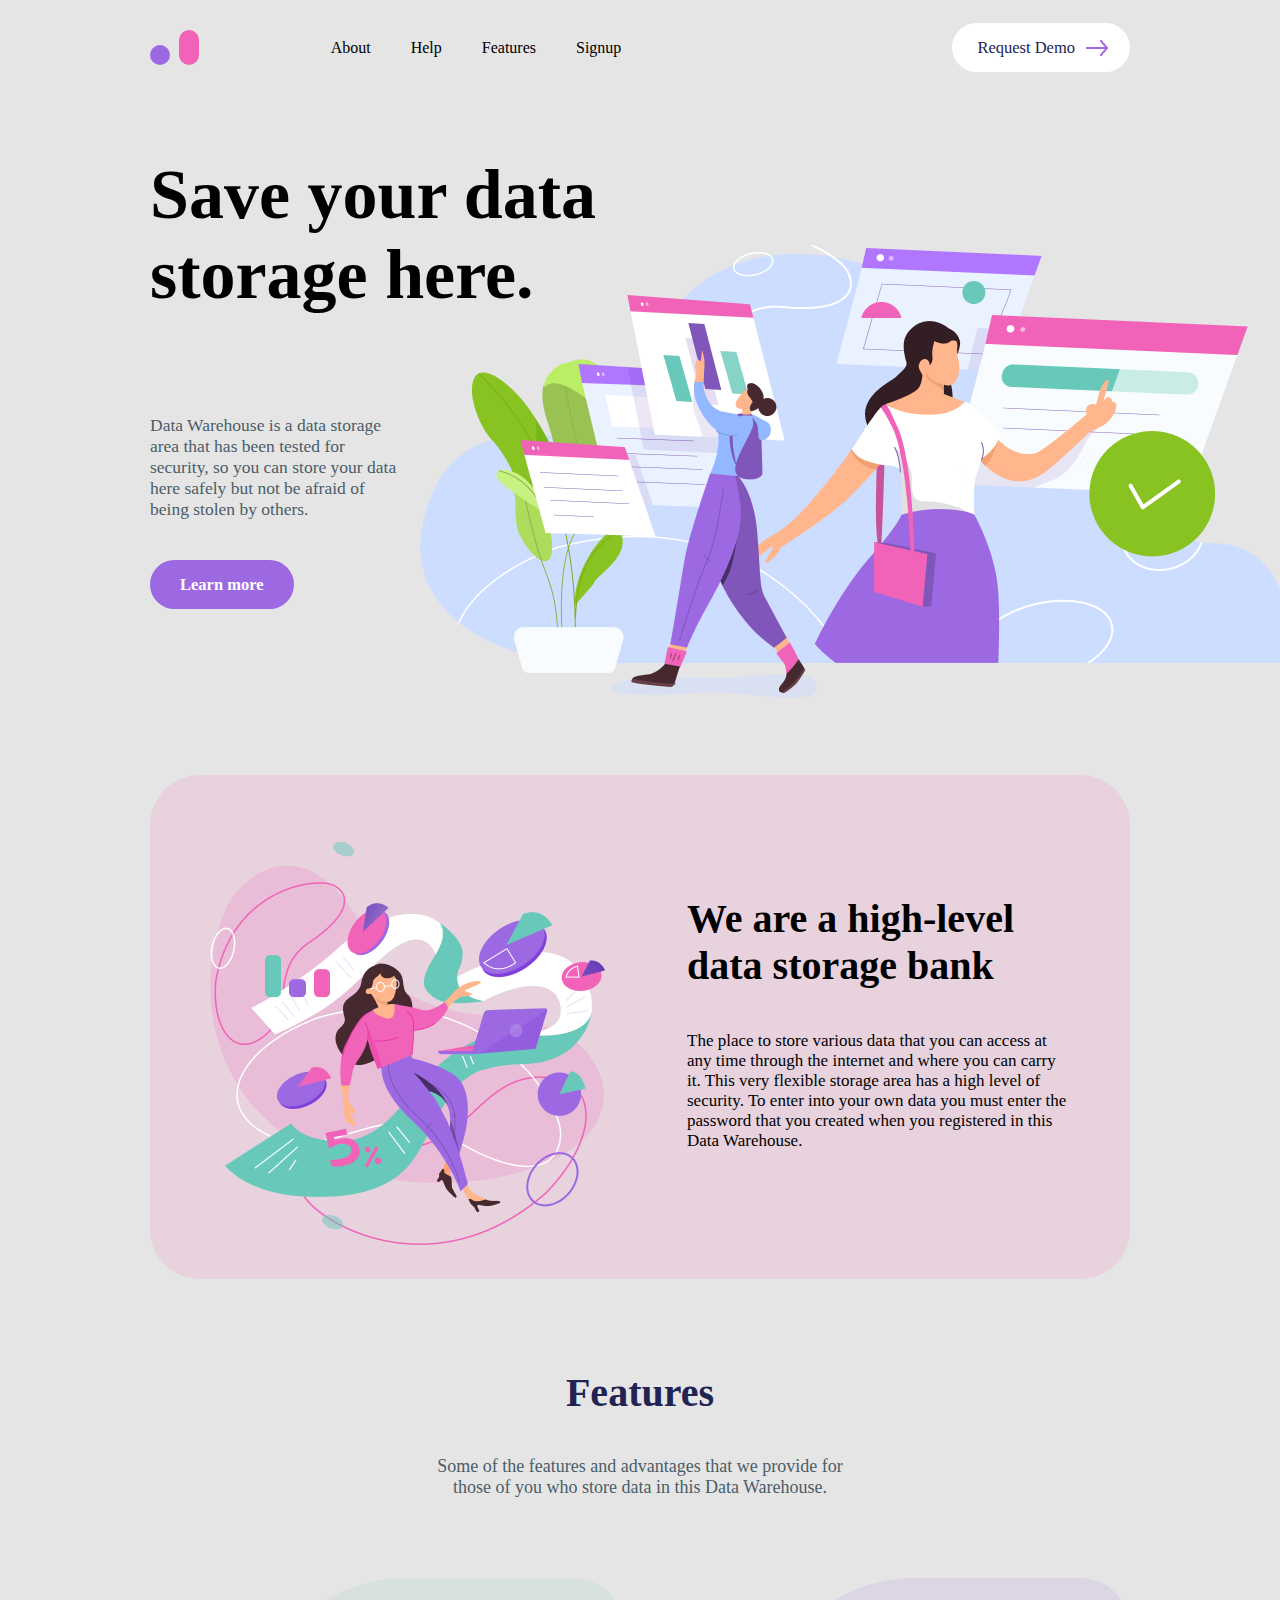
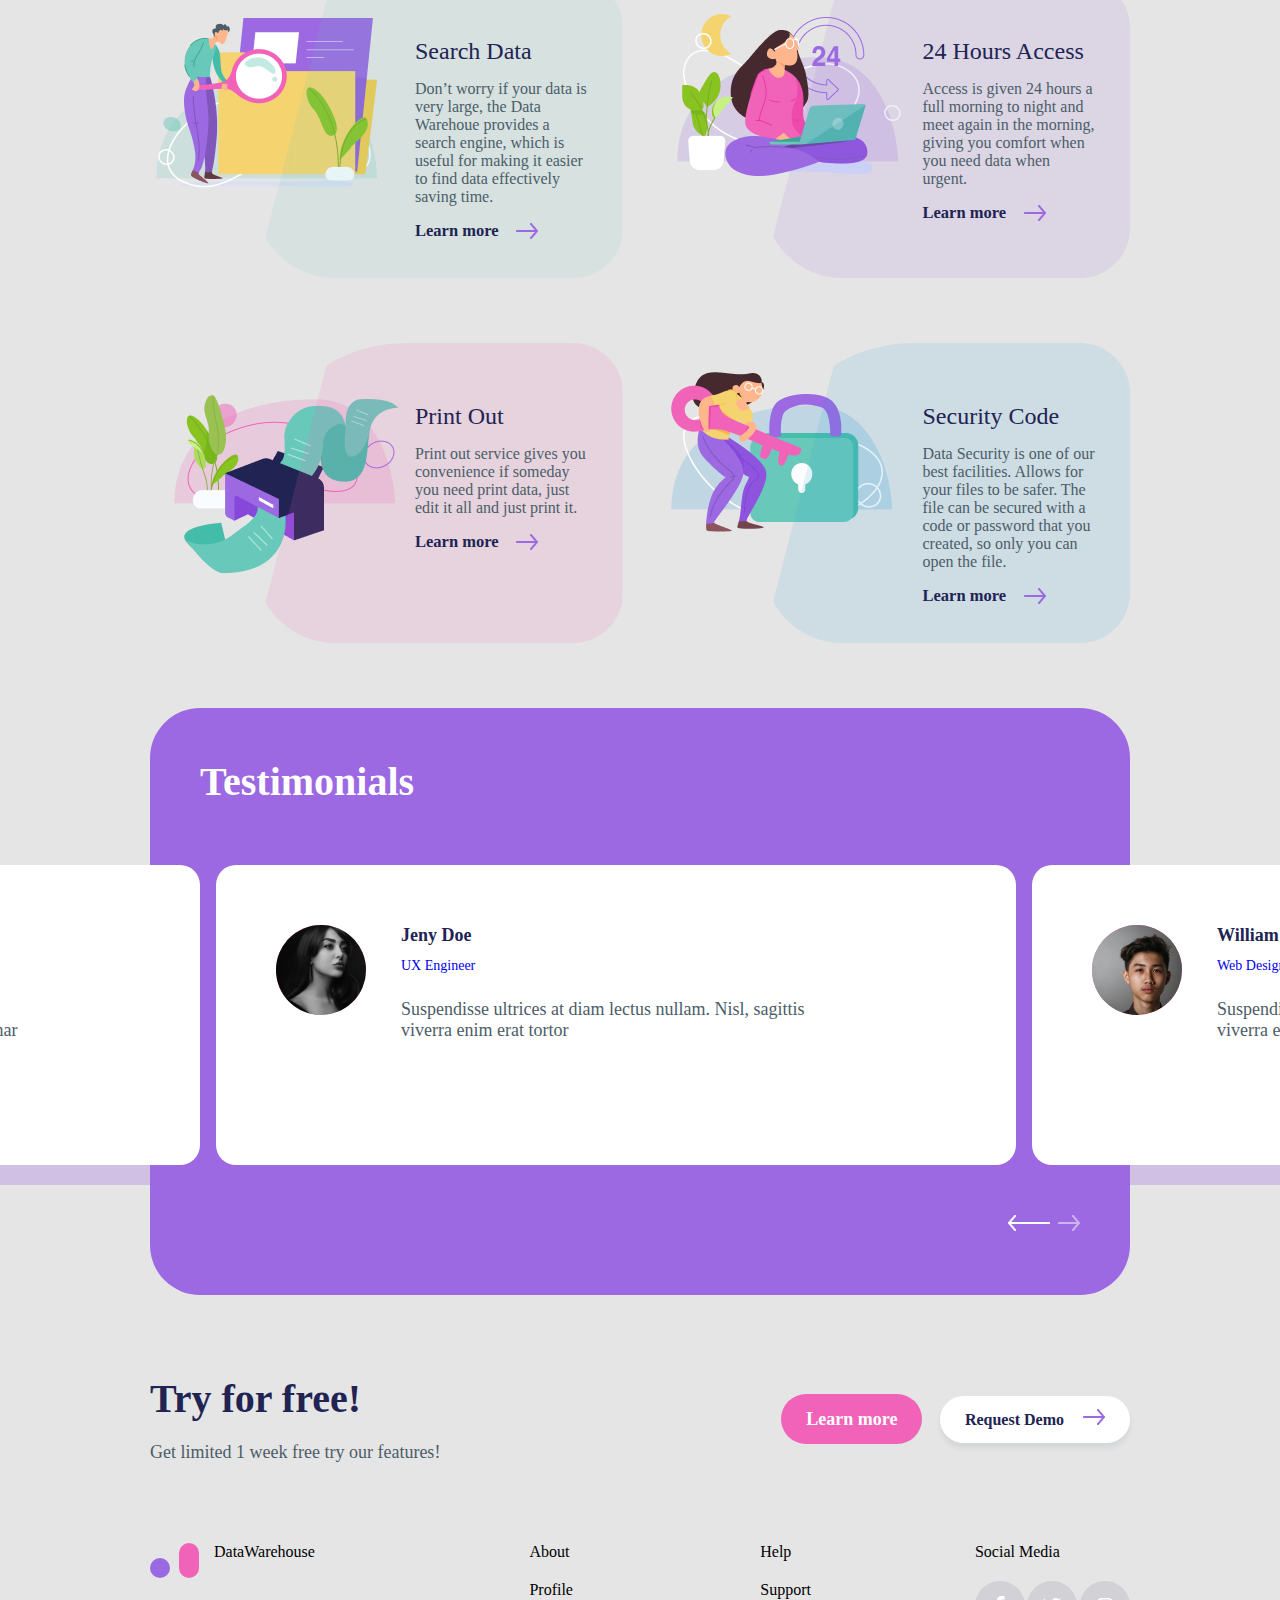
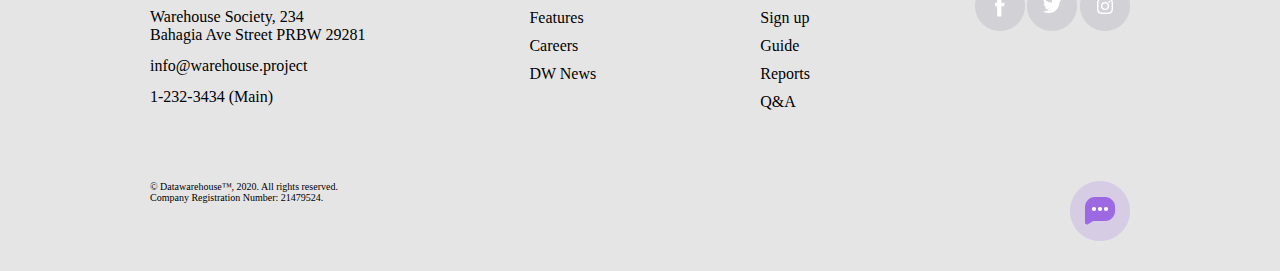
<file: index.html>
<!DOCTYPE html>
<html>
    <head>
        <meta charset="utf-8">
        <meta http-equiv="X-UA-Compatible" content="IE=edge">
        <title></title>
        <meta name="description" content="">
        <meta name="viewport" content="width=device-width, initial-scale=1">
        <link rel="stylesheet" href="styles.css">
        <link href="https://fonts.googleapis.com/css2?family=Roboto:wght@100;300;400;500;700;900&display=swap" rel="stylesheet">
    </head>
    <body>

        <main class="main">
            <div class="navigation flex">
                <img src="images/Logo.svg" alt="" class="logo-img">
                <ul class="nav-link flex">
                    <li class="shortcut">About</li>
                    <li class="shortcut">Help</li>
                    <li class="shortcut">Features</li>
                    <li class="shortcut">Signup</li>
                </ul>
                <div>
                    <a href="#" class="cta">Request Demo</a>
                    <img src="images/Group 56.png" alt="">
                </div>
                
            </div>

            <h1 class="primary-heading">Save your data storage here.</h1>
            <div class="top-box flex">
                <div class="top-box-content">
                    <p class="top-p">Data Warehouse is a data storage area that has been
                        tested for security, so you can store your data here
                        safely but not be afraid of being stolen by others.
                    </p>
                    <a href="#" class="top-cta">Learn more</a>
                </div>
                <div class="top-box-image">
                    <img src="images/image1 1.svg" alt="" class="top-img">
                </div>
                
            </div>

            <div class="section-2 flex">
                <img src="images/image2.svg" alt="" class="section2-img">
                <div class="section2-content">
                    <h2 class="section2-heading">
                        We are a high-level data storage bank
                    </h2>
                    <p class="section2-paragraph">
                        The place to store various data that you can access at any time through the internet and where you can carry it. This very flexible storage area has a high level of security. To enter into your own data you must enter the password that you created when you registered in this Data Warehouse. 
                    </p>
                </div>
            </div>

            <section class="features">
                <h3 class="features-heading">Features</h3>
                <p class="features-paragraph">Some of the features and advantages that we provide for those of you who store data in this Data Warehouse.</p>
                <div class="features-box flex">
                    <div class="box-1 box">
                        <div class="f-img-2">
                            <img src="images/image3 1.svg" alt="" class="box1-img">
                        </div>
                        <div class="box1-content clip">
                            <h4 class="box1-heading">Search Data</h4>
                            <p class="box1-p">Don’t worry if your data is very large, the Data Warehoue provides a search engine, which is useful for making it easier to find data effectively saving time.</p>
                            <div class="box-cta">
                                <a href="#" class="learnmore">Learn more</a>
                                <img src="images/Group 56.png" alt="" class="cta-arrow">
                            </div>
                        </div>
                    </div>
                    <div class="box-2 box">
                        <div class="f-img">
                            <img src="images/image4.svg" alt="" class="box2-img">
                        </div>
                        
                        <div class="box2-content clip">
                            <h4 class="box2-heading">24 Hours Access</h4>
                            <p class="box2-p">Access is given 24 hours a full morning to night and
                                meet again in the morning, giving you comfort when
                                you need data when urgent.
                            </p>
                            <div class="box-cta">
                                <a href="#" class="learnmore">Learn more</a>
                                <img src="images/Group 56.png" alt="" class="cta-arrow">
                            </div>
                        </div>
                    </div>
                </div>
                <div class="features-box flex">
                    <div class="box-3 box">
                        <div class="f-img-1">
                            <img src="images/image5 1.svg" alt="" class="box3-img">
                        </div>
                        
                        <div class="box3-content clip">
                            <h4 class="box3-heading">Print Out</h4>
                            <p class="box3-p">Print out service gives you convenience if someday
                                you need print data, just edit it all and just print it.
                            </p>
                            <div class="box-cta">
                                <a href="#" class="learnmore">Learn more</a>
                                <img src="images/Group 56.png" alt="" class="cta-arrow">
                            </div>
                        </div>
                    </div>
                    <div class="box-4 box">
                        <div class="f-img">
                            <img src="images/image6 1.svg" alt="" class="box4-img">
                        </div>
                        <div class="box4-content clip">
                            <h4 class="box4-heading">Security Code</h4>
                            <p class="box4-p">Data Security is one of our best facilities. Allows for your files
                                to be safer. The file can be secured with a code or password that 
                                you created, so only you can open the file.
                            </p>
                            <div class="box-cta">
                                <a href="#" class="learnmore">Learn more</a>
                                <img src="images/Group 56.png" alt="" class="cta-arrow">
                            </div>
                        </div>
                    </div>
                </div>
            </section>

            <section class="testimonials">
                <h3 class="heading">Testimonials</h3>
                <div class="carousel-slide">
                    <div class="bx bx-1 flex">
                        <div class="bx-img">
                            <img src="images/Ellipse 76.svg" alt="">
                        </div>
                        
                        <div class="slide-content">
                            <p class="slide-heading">John Fang </p>
                            <a href="#" class="slide-link">wordfaang.com</a>
                            <p class="slide-p">Suspendisse ultrices at diam lectus nullam. Nisl, sagittis viverra enim erat tortor ultricies massa turpis. Arcu pulvinar aenean nam laoreet nulla.</p>
                        </div>
                    </div>
                    <div class="bx bx-2 flex">
                        <div class="bx-img">
                            <img src="images/Ellipse 776.svg" alt="">
                        </div>
            
                        <div class="slide-content">
                            <p class="slide-heading">Jeny Doe</p>
                            <a href="#" class="slide-link">UX Engineer</a>
                            <p class="slide-p">Suspendisse ultrices at diam lectus nullam. Nisl, sagittis viverra enim erat tortor</p>
                        </div>
                    </div>
                    <div class="bx bx-3 flex">
                        <div class="bx-img">
                            <img src="images/Ellipse 7776.svg" alt="">
                        </div>
                        
                        <div class="slide-content">
                            <p class="slide-heading">William</p>
                            <a href="#" class="slide-link">Web Designer</a>
                            <p class="slide-p">Suspendisse ultrices at diam lectus nullam. Nisl, sagittis viverra enim erat tortor</p>
                        </div>
                    </div>
                </div>
                <div class="prev-box">
                    <img src="images/Group 57.png" alt="" class="prev">
                </div>
                <div class="next-box">
                    <img src="images/Group 55.png" alt="" class="next">
                </div>

            </section>
            
            <footer class="footer">
    
                <div class="footer-top flex">
                    <div>
                        <p class="tff">Try for free!</p>
                        <p class="gt">Get limited 1 week free try our features!</p>
                    </div>
                    <div>
                        <a href="#" class="footer-cta">Learn more</a>
                        <div class="fcta-bx">
                            <a href="#" class="footer-cta2">
                                <p>Request Demo</p>
                                <img src="images/Group 56.png" alt="">
                            </a>
                            
                        </div>
                    </div>
                </div>

                <div class="footer-mid flex">
                    <div class="f-mid">
                        <div class="margn flex">
                            <img src="images/Logo.svg" alt="">
                            <p>DataWarehouse</p>
                        </div>
                        <p>Warehouse Society, 234 <br> Bahagia Ave Street PRBW 29281</p>
                        <p>info@warehouse.project</p>
                        <p>1-232-3434 (Main)</p>
                    </div>

                    <div>
                        <ul class="list">
                            <li>About</li>
                            <li>Profile</li>
                            <li>Features</li>
                            <li>Careers</li>
                            <li>DW News</li>
                        </ul>
                    </div>

                    <div>
                        <ul class="list">
                            <li>Help</li>
                            <li>Support</li>
                            <li>Sign up</li>
                            <li>Guide</li>
                            <li>Reports</li>
                            <li>Q&A</li>
                        </ul>
                    </div>

                    <div class="socials">
                        <p>Social Media</p>
                        <div>
                            <img src="images/f.png" alt="">
                            <img src="images/t.png" alt="">
                            <img src="images/i.png" alt="">
                        </div>
                    </div>
                </div>

                <div class="footer-bottom flex">
                    <div>
                        <p>© Datawarehouse™, 2020. All rights reserved.</p>
                        <p>Company Registration Number: 21479524.</p>
                    </div>
                    <img src="images/Group 64.png" alt="">
                    
                </div>
            </footer>
            


        </main>
        
        <script src="script.js" async defer></script>
    </body>
</html>
</file>
<file: styles.css>
* {
  padding: 0;
  margin: 0;
  box-sizing: border-box;
}

html {
  font-size: 10px;
}

body {
  padding: 3rem 15rem;
  overflow-x: hidden;
  background: #e5e5e5;
}

.flex {
  display: flex;
}

.navigation ul {
  width: 50%;
}

.navigation {
  justify-content: space-between;
  align-items: center;
  margin-bottom: 9rem;
}

.nav-link {
  list-style: none;
}

.nav-link li {
  margin-right: 4rem;
  font-weight: 500;
  font-size: 1.6rem;
}

.navigation div {
  position: relative;
}

.navigation div img {
  position: absolute;
  top: 0.25rem;
  right: 2.2rem;
}

.navigation div a {
  color: #212353;
  padding: 1.5rem 5.5rem 1.5rem 2.5rem;
  background-color: #ffffff;
  border-radius: 5rem;
}

a {
  text-decoration: none;
  font-size: 1.65rem;
}

h1 {
  display: inline-block;
  width: 50%;
  font-size: 7rem;
  font-weight: 700;
}

.top-box-content {
  margin-top: 10rem;
  width: 26%;
}

.top-box-image {
  width: 74%;
  margin-top: -7rem;
}

.top-p {
  font-size: 1.75rem;
  font-weight: 500;
  color: #4b5d68;
  margin-bottom: 5.5rem;
}

.top-cta {
  color: #ffffff;
  background-color: #9c69e2;
  font-weight: 800;
  padding: 1.5rem 3rem;
  border-radius: 5rem;
}

.section-2 {
  margin-top: 6rem;
  margin-bottom: 9rem;
  background: rgba(240, 99, 184, 0.15);
  border-radius: 5rem;
}

.section2-content {
  padding: 12rem 6rem;
}

.section2-heading {
  font-weight: 700;
  font-size: 4rem;
  margin-bottom: 4.2rem;
}

.section2-paragraph {
  font-weight: 500;
  font-size: 1.7rem;
}

.features h3 {
  color: #212353;
  font-weight: 700;
  font-size: 4rem;
  margin-bottom: 4rem;
  text-align: center;
}

.features-paragraph {
  width: 45%;
  margin: 0 auto 8rem auto;
  text-align: center;
  color: #4b5d68;
  font-weight: 500;
  font-size: 1.8rem;
}

.features-box {
  margin-bottom: 6.5rem;
  padding-left: 10.5rem;
}

.box {
  width: 42%;
}

.box-1,
.box-3 {
  margin-right: 14rem;
}

.box1-content {
  background: #68c9ba1f;
}

.box2-content {
  background: #9b69e221;
}

.box3-content {
  background: #f063b823;
}

.box4-content {
  background: #2d9bdb1f;
}

.box1-p,
.box2-p,
.box3-p,
.box4-p {
  width: 100%;
  font-weight: 400;
  font-size: 1.6rem;
  color: #4b5d68;
  margin-bottom: 1.5rem;
}

.box1-heading,
.box2-heading,
.box3-heading,
.box4-heading {
  color: #212353;
  font-weight: 400;
  font-size: 2.4rem;
  margin-bottom: 1.5rem;
}

.box-cta a {
  color: #212353;
  font-weight: 800;
  margin-right: 1.5rem;
}

.box-cta img {
  margin-bottom: -0.3rem;
}

.clip {
  clip-path: polygon(21% 0, 100% 0, 100% 100%, 0% 100%);
  border-radius: 15rem 5rem 5rem 8rem;
  padding: 6rem 3.5rem 3rem 16rem;
  height: 30rem;
}

.box {
  position: relative;
}

.f-img {
  position: absolute;
  top: 2rem;
  left: -10rem;
}

.f-img-1 {
  position: absolute;
  top: 5rem;
  left: -10rem;
}

.f-img-2 {
  position: absolute;
  top: 4rem;
  left: -10rem;
}

.testimonials {
  background-color: #9c69e2;
  border-radius: 5rem;
  padding: 5rem 5rem 8rem 5rem;
  position: relative;
  margin-bottom: 8rem;
}

.prev-box {
  position: absolute;
  right: 8rem;
}

.next-box {
  position: absolute;
  right: 5rem;
}

.testimonials h3 {
  color: #ffffff;
  font-weight: 700;
  font-size: 4rem;
  margin-bottom: 6rem;
}

.bx {
  background: #ffffff;
  padding: 6rem;
  border-radius: 2rem;
  min-width: 80rem;
  height: 30rem;
  margin-right: 1.6rem;
  box-shadow: 0px 20px 0px rgba(156, 105, 226, 0.3);
}

.bx-img {
  margin-right: 3.5rem;
}

.slide-heading {
  font-size: 1.8rem;
  font-weight: 900;
  margin-bottom: 1.2rem;
  color: #212353;
}

.slide-link {
  display: inline-block;
  font-weight: 500;
  font-size: 1.4rem;
  margin-bottom: 2.5rem;
}

.slide-p {
  color: #4b5d68;
  font-size: 1.8rem;
  font-weight: 400;
  width: 80%;
}

.carousel-slide {
  display: flex;
  width: 100%;
  margin-bottom: 5rem;
}

.footer-top {
  justify-content: space-between;
  align-items: center;
  margin-top: 6rem;
  margin-bottom: 8rem;
}

.tff {
  font-weight: 700;
  font-size: 4rem;
  color: #212353;
  margin-bottom: 2rem;
}

.gt {
  font-weight: 500;
  font-size: 1.8rem;
  color: #4b5d68;
}

.fcta-bx {
  display: inline-block;
  margin-left: 1.5rem;
}

.footer-cta {
  color: #ffffff;
  font-weight: 900;
  font-size: 1.8rem;
  background-color: #f063b8;
  border-radius: 5rem;
  padding: 1.5rem 2.5rem;
}

.footer-cta2 {
  color: #212353;
  font-weight: 900;
  font-size: 1.6rem;
  border-radius: 5rem;
  padding: 1.5rem 2.5rem;
  background: #ffffff;
  box-shadow: 0px 5px 5px rgba(75, 93, 104, 0.1);
}

.footer-cta2 p {
  display: inline-block;
  margin-right: 1.5rem;
}

.footer-mid {
  justify-content: space-between;
  margin-bottom: 6rem;
}

li {
  list-style: none;
  font-size: 1.6rem;
}

.footer-bottom {
  justify-content: space-between;
}

.list li:first-child {
  margin-bottom: 2rem;
}

.list li:not(:first-child) {
  margin-bottom: 1rem;
}

.margn {
  margin-bottom: 3rem;
}

.margn p {
  margin-left: 1.5rem;
}

.f-mid p {
  font-size: 1.6rem;
  margin-bottom: 1.3rem;
}

.socials p {
  font-size: 1.6rem;
  margin-bottom: 2rem;
}
</file>
